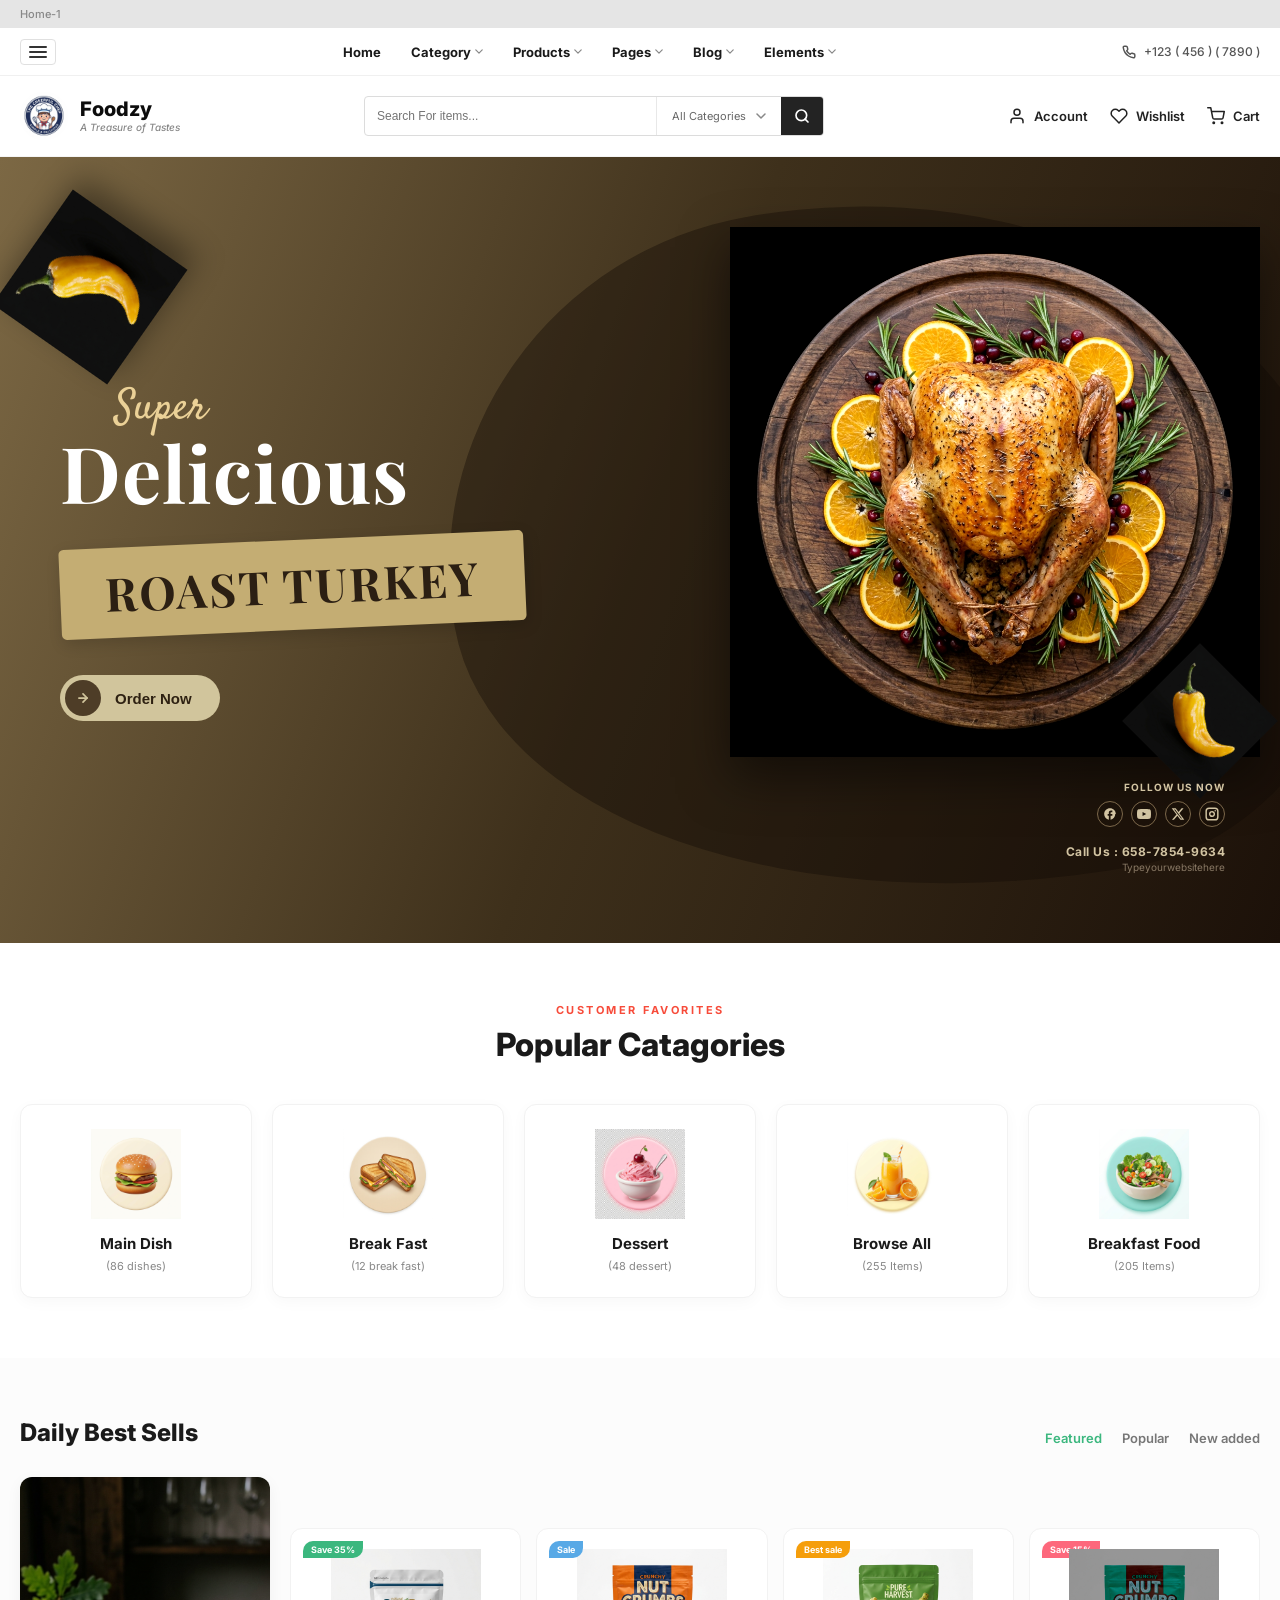
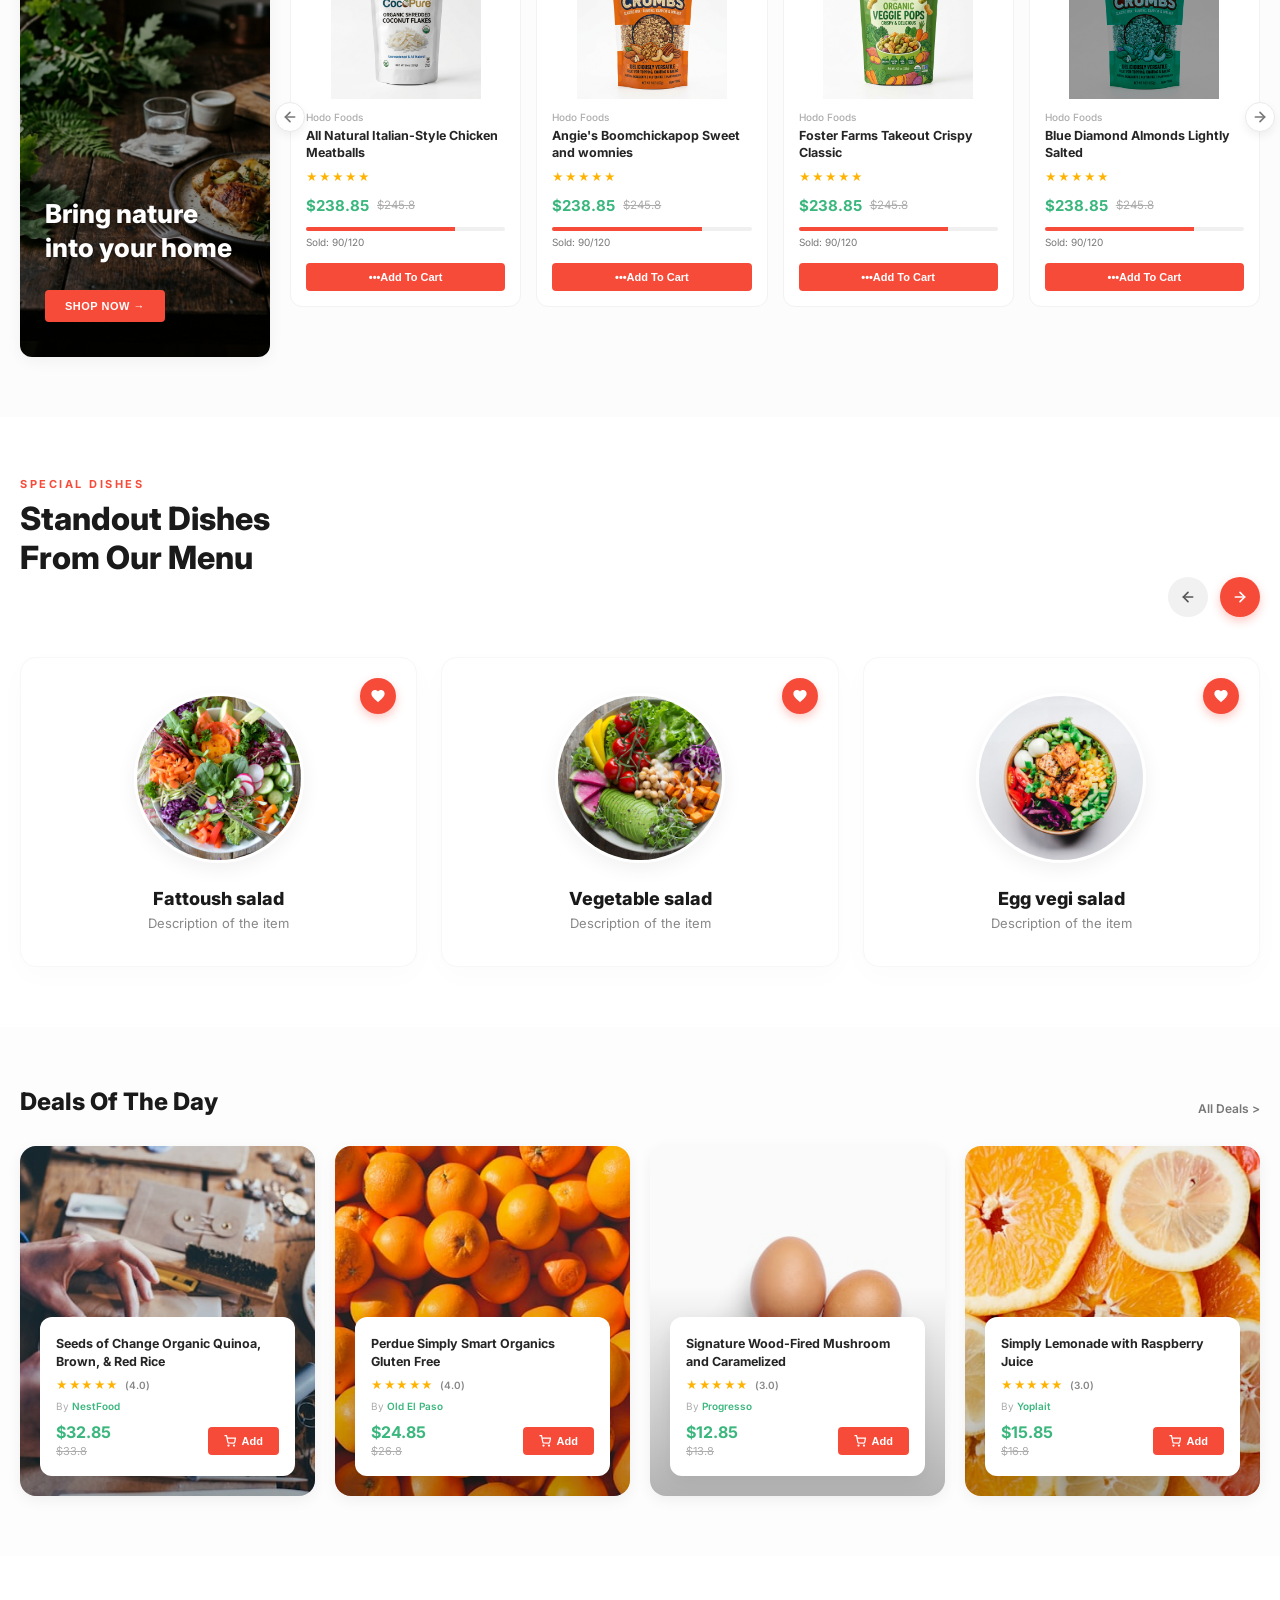
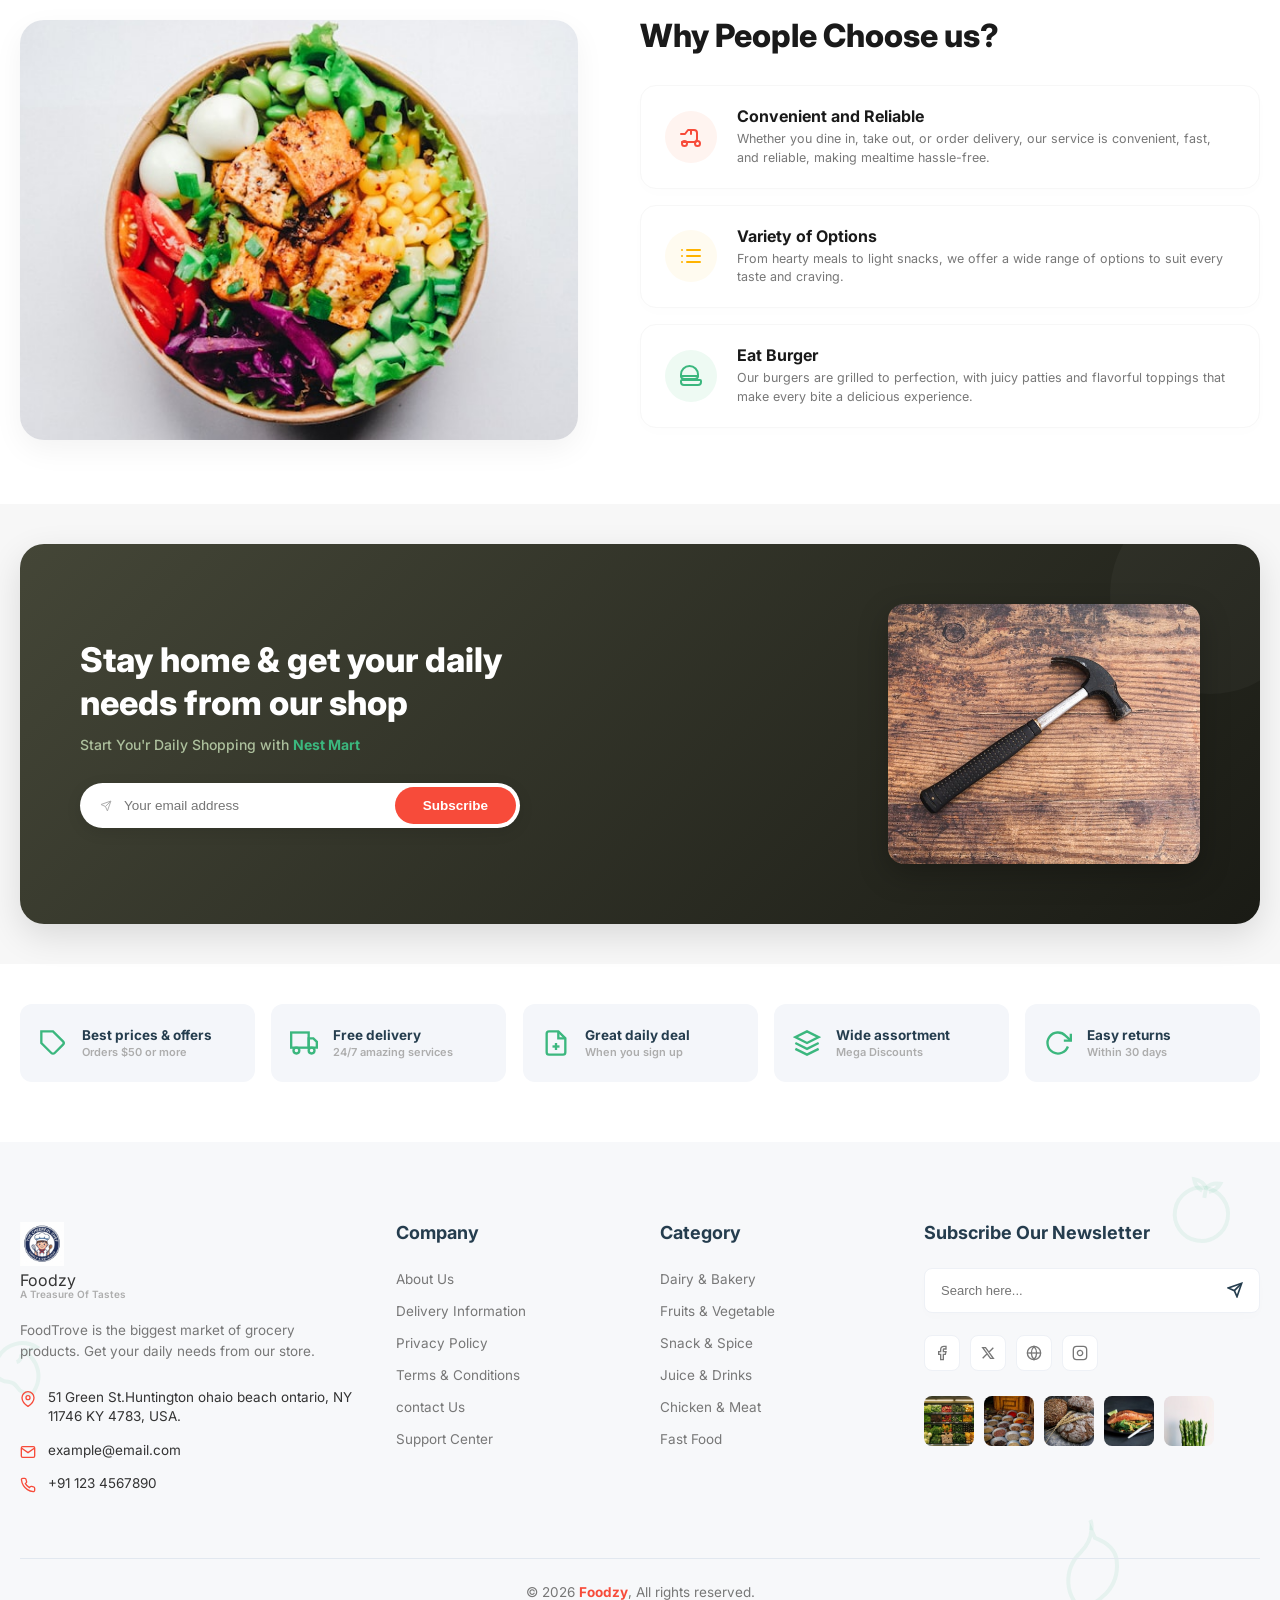
<file: vazifa-ozodbek/index.html>
<!DOCTYPE html>
<html lang="en">

<head>
    <meta charset="UTF-8">
    <meta name="viewport" content="width=device-width, initial-scale=1.0">
    <title>Foodzy - A Treasure of Tastes</title>
    <link rel="stylesheet" href="style.css">
</head>

<body>
    <div class="top-tab-bar">
        <span>Home-1</span>
    </div>

    <header class="nav-header">
        <div class="container nav-container">
            <button class="hamburger-btn" aria-label="Menu">
                <svg width="18" height="12" viewBox="0 0 18 12" fill="none" xmlns="http://www.w3.org/2000/svg">
                    <path d="M1 1H17M1 6H17M1 11H17" stroke="currentColor" stroke-width="2" stroke-linecap="round" />
                </svg>
            </button>

            <nav class="main-nav">
                <ul>
                    <li><a href="#" class="active">Home</a></li>
                    <li>
                        <a href="#">Category</a>
                        <svg class="caret-icon" width="8" height="5" viewBox="0 0 10 6" fill="none"
                            xmlns="http://www.w3.org/2000/svg">
                            <path d="M1 1L5 5L9 1" stroke="currentColor" stroke-width="1.5" stroke-linecap="round"
                                stroke-linejoin="round" />
                        </svg>
                    </li>
                    <li>
                        <a href="#">Products</a>
                        <svg class="caret-icon" width="8" height="5" viewBox="0 0 10 6" fill="none"
                            xmlns="http://www.w3.org/2000/svg">
                            <path d="M1 1L5 5L9 1" stroke="currentColor" stroke-width="1.5" stroke-linecap="round"
                                stroke-linejoin="round" />
                        </svg>
                    </li>
                    <li>
                        <a href="#">Pages</a>
                        <svg class="caret-icon" width="8" height="5" viewBox="0 0 10 6" fill="none"
                            xmlns="http://www.w3.org/2000/svg">
                            <path d="M1 1L5 5L9 1" stroke="currentColor" stroke-width="1.5" stroke-linecap="round"
                                stroke-linejoin="round" />
                        </svg>
                    </li>
                    <li>
                        <a href="#">Blog</a>
                        <svg class="caret-icon" width="8" height="5" viewBox="0 0 10 6" fill="none"
                            xmlns="http://www.w3.org/2000/svg">
                            <path d="M1 1L5 5L9 1" stroke="currentColor" stroke-width="1.5" stroke-linecap="round"
                                stroke-linejoin="round" />
                        </svg>
                    </li>
                    <li>
                        <a href="#">Elements</a>
                        <svg class="caret-icon" width="8" height="5" viewBox="0 0 10 6" fill="none"
                            xmlns="http://www.w3.org/2000/svg">
                            <path d="M1 1L5 5L9 1" stroke="currentColor" stroke-width="1.5" stroke-linecap="round"
                                stroke-linejoin="round" />
                        </svg>
                    </li>
                </ul>
            </nav>

            <div class="nav-phone">
                <svg width="14" height="14" viewBox="0 0 24 24" fill="none" stroke="currentColor" stroke-width="2.5"
                    stroke-linecap="round" stroke-linejoin="round">
                    <path
                        d="M22 16.92v3a2 2 0 0 1-2.18 2 19.79 19.79 0 0 1-8.63-3.07 19.5 19.5 0 0 1-6-6 19.79 19.79 0 0 1-3.07-8.67A2 2 0 0 1 4.11 2h3a2 2 0 0 1 2 1.72 12.84 12.84 0 0 0 .7 2.81 2 2 0 0 1-.45 2.11L8.09 9.91a16 16 0 0 0 6 6l1.27-1.27a2 2 0 0 1 2.11-.45 12.84 12.84 0 0 0 2.81.7A2 2 0 0 1 22 16.92z" />
                </svg>
                <span>+123 ( 456 ) ( 7890 )</span>
            </div>
        </div>
    </header>

    <section class="main-header">
        <div class="container header-container">
            <!-- Logo -->
            <div class="logo-area">
                <img src="images/chef_logo.png" alt="Foodzy Logo" class="logo-img">
                <div class="logo-text">
                    <h1>Foodzy</h1>
                    <p>A Treasure of Tastes</p>
                </div>
            </div>

            <div class="search-bar">
                <input type="text" placeholder="Search For items...">
                <div class="category-select">
                    <span>All Categories</span>
                    <svg class="caret-icon" width="10" height="6" viewBox="0 0 10 6" fill="none"
                        xmlns="http://www.w3.org/2000/svg">
                        <path d="M1 1L5 5L9 1" stroke="currentColor" stroke-width="1.5" stroke-linecap="round"
                            stroke-linejoin="round" />
                    </svg>
                </div>
                <button class="search-btn" aria-label="Search">
                    <svg width="16" height="16" viewBox="0 0 24 24" fill="none" stroke="currentColor" stroke-width="2.5"
                        stroke-linecap="round" stroke-linejoin="round">
                        <circle cx="11" cy="11" r="8" />
                        <line x1="21" y1="21" x2="16.65" y2="16.65" />
                    </svg>
                </button>
            </div>

            <!-- User Actions -->
            <div class="user-actions">
                <div class="action-item">
                    <svg width="18" height="18" viewBox="0 0 24 24" fill="none" stroke="currentColor" stroke-width="2"
                        stroke-linecap="round" stroke-linejoin="round">
                        <path d="M20 21v-2a4 4 0 0 0-4-4H8a4 4 0 0 0-4 4v2" />
                        <circle cx="12" cy="7" r="4" />
                    </svg>
                    <span>Account</span>
                </div>
                <div class="action-item">
                    <svg width="18" height="18" viewBox="0 0 24 24" fill="none" stroke="currentColor" stroke-width="2"
                        stroke-linecap="round" stroke-linejoin="round">
                        <path
                            d="M20.84 4.61a5.5 5.5 0 0 0-7.78 0L12 5.67l-1.06-1.06a5.5 5.5 0 0 0-7.78 7.78l1.06 1.06L12 21.23l7.78-7.78 1.06-1.06a5.5 5.5 0 0 0 0-7.78z" />
                    </svg>
                    <span>Wishlist</span>
                </div>
                <div class="action-item">
                    <svg width="18" height="18" viewBox="0 0 24 24" fill="none" stroke="currentColor" stroke-width="2"
                        stroke-linecap="round" stroke-linejoin="round">
                        <circle cx="9" cy="21" r="1" />
                        <circle cx="20" cy="21" r="1" />
                        <path d="M1 1h4l2.68 13.39a2 2 0 0 0 2 1.61h9.72a2 2 0 0 0 2-1.61L23 6H6" />
                    </svg>
                    <span>Cart</span>
                </div>
            </div>
        </div>
    </section>

    <section class="hero-section">
        <div class="container hero-container">
            <img src="images/yellow_chili.png" alt="Yellow Chili" class="floating-chili chili-left">

            <div class="hero-content">
                <span class="super-title">Super</span>
                <h2 class="delicious-title">Delicious</h2>

                <div class="roast-turkey-badge">
                    <span class="badge-text">ROAST TURKEY</span>
                </div>

                <button class="order-btn">
                    <span class="arrow-circle">
                        <svg width="14" height="14" viewBox="0 0 24 24" fill="none" stroke="currentColor"
                            stroke-width="3" stroke-linecap="round" stroke-linejoin="round">
                            <line x1="5" y1="12" x2="19" y2="12" />
                            <polyline points="12 5 19 12 12 19" />
                        </svg>
                    </span>
                    <span class="btn-text">Order Now</span>
                </button>
            </div>

            <div class="hero-image-area">
                <div class="turkey-wrapper">
                    <img src="images/roasted_turkey.png" alt="Roast Turkey" class="turkey-img">
                    <img src="images/yellow_chili.png" alt="Yellow Chili" class="floating-chili chili-right-bottom">
                </div>

                <div class="hero-footer-info">
                    <div class="follow-us">
                        <span class="follow-title">Follow Us Now</span>
                        <div class="social-icons">
                            <a href="#" class="social-icon">
                                <svg width="14" height="14" viewBox="0 0 24 24" fill="currentColor">
                                    <path
                                        d="M22 12c0-5.52-4.48-10-10-10S2 6.48 2 12c0 4.84 3.44 8.87 8 9.8V15H8v-3h2V9.5C10 7.57 11.57 6 13.5 6H16v3h-2c-.55 0-1 .45-1 1v2h3v3h-3v6.95c4.56-.93 8-4.96 8-9.75z" />
                                </svg>
                            </a>
                            <a href="#" class="social-icon">
                                <svg width="14" height="14" viewBox="0 0 24 24" fill="currentColor">
                                    <path
                                        d="M23.498 6.163a3.003 3.003 0 0 0-2.11-2.107C19.505 3.545 12 3.545 12 3.545s-7.505 0-9.388.511a3.002 3.002 0 0 0-2.11 2.107C0 8.021 0 12 0 12s0 3.979.502 5.837a3.001 3.001 0 0 0 2.11 2.107C4.495 20.455 12 20.455 12 20.455s7.505 0 9.388-.511a3.001 3.001 0 0 0 2.11-2.107C24 15.979 24 12 24 12s0-3.979-.502-5.837zM9.545 15.568V8.432L15.818 12l-6.273 3.568z" />
                                </svg>
                            </a>
                            <a href="#" class="social-icon">
                                <svg width="14" height="14" viewBox="0 0 24 24" fill="currentColor">
                                    <path
                                        d="M18.244 2.25h3.308l-7.227 8.26 8.502 11.24H16.17l-5.214-6.817L4.99 21.75H1.68l7.73-8.835L1.254 2.25H8.08l4.713 6.231zm-1.161 17.52h1.833L7.084 4.126H5.117z" />
                                </svg>
                            </a>
                            <a href="#" class="social-icon">
                                <svg width="14" height="14" viewBox="0 0 24 24" fill="none" stroke="currentColor"
                                    stroke-width="2.5" stroke-linecap="round" stroke-linejoin="round">
                                    <rect x="2" y="2" width="20" height="20" rx="5" ry="5" />
                                    <path d="M16 11.37A4 4 0 1 1 12.63 8 4 4 0 0 1 16 11.37z" />
                                    <line x1="17.5" y1="6.5" x2="17.51" y2="6.5" />
                                </svg>
                            </a>
                        </div>
                    </div>

                    <div class="call-us-info">
                        <span class="call-number">Call Us : 658-7854-9634</span>
                        <span class="website-link">Typeyourwebsitehere</span>
                    </div>
                </div>
            </div>
        </div>
    </section>


    <!-- Popular Categories Section -->
    <section class="categories-section">
        <div class="container text-center">
            <span class="section-subtitle">CUSTOMER FAVORITES</span>
            <h2 class="section-title">Popular Catagories</h2>

            <div class="categories-grid">
                <!-- Card 1 -->
                <div class="category-card animate-card">
                    <div class="category-img-wrapper">
                        <img src="images/cat_hamburger.png" alt="Main Dish" class="category-card-img">
                    </div>
                    <h3>Main Dish</h3>
                    <p>(86 dishes)</p>
                </div>
                <!-- Card 2 -->
                <div class="category-card animate-card">
                    <div class="category-img-wrapper">
                        <img src="images/cat_sandwich.png" alt="Break Fast" class="category-card-img">
                    </div>
                    <h3>Break Fast</h3>
                    <p>(12 break fast)</p>
                </div>
                <div class="category-card animate-card">
                    <div class="category-img-wrapper">
                        <img src="images/cat_dessert.png" alt="Dessert" class="category-card-img">
                    </div>
                    <h3>Dessert</h3>
                    <p>(48 dessert)</p>
                </div>
                <div class="category-card animate-card">
                    <div class="category-img-wrapper">
                        <img src="images/cat_juice.png" alt="Browse All" class="category-card-img">
                    </div>
                    <h3>Browse All</h3>
                    <p>(255 Items)</p>
                </div>
                <div class="category-card animate-card">
                    <div class="category-img-wrapper">
                        <img src="images/cat_salad.png" alt="Breakfast Food" class="category-card-img">
                    </div>
                    <h3>Breakfast Food</h3>
                    <p>(205 Items)</p>
                </div>
            </div>
        </div>
    </section>

    <section class="best-sells-section">
        <div class="container">
            <div class="section-header">
                <h2 class="best-sells-title">Daily Best Sells</h2>
                <ul class="best-sells-tabs">
                    <li><a href="#" class="tab-link active">Featured</a></li>
                    <li><a href="#" class="tab-link">Popular</a></li>
                    <li><a href="#" class="tab-link">New added</a></li>
                </ul>
            </div>

            <div class="best-sells-container">
                <!-- Banner Card -->
                <div class="best-sells-banner">
                    <div class="banner-content">
                        <h3>Bring nature into your home</h3>
                        <button class="banner-btn">Shop Now &rarr;</button>
                    </div>
                </div>

                <div class="products-carousel-wrapper">
                    <button class="carousel-nav nav-prev" aria-label="Previous">
                        <svg width="16" height="16" viewBox="0 0 24 24" fill="none" stroke="currentColor"
                            stroke-width="2.5" stroke-linecap="round" stroke-linejoin="round">
                            <line x1="19" y1="12" x2="5" y2="12"></line>
                            <polyline points="12 19 5 12 12 5"></polyline>
                        </svg>
                    </button>

                    <div class="products-grid">
                        <div class="product-card">
                            <span class="product-badge bg-green">Save 35%</span>
                            <div class="product-img-wrapper">
                                <img src="images/coconut_flakes.png" alt="Unsweetened Coconut Flakes"
                                    class="product-img">
                            </div>
                            <span class="product-brand">Hodo Foods</span>
                            <h4 class="product-title">All Natural Italian-Style Chicken Meatballs</h4>
                            <div class="product-rating">
                                <span>&#9733;&#9733;&#9733;&#9733;&#9733;</span>
                            </div>
                            <div class="product-price">
                                <span class="current-price">$238.85</span>
                                <span class="old-price">$245.8</span>
                            </div>
                            <div class="product-stock">
                                <div class="progress-bar">
                                    <div class="progress-fill" style="width: 75%;"></div>
                                </div>
                                <div class="stock-labels">
                                    <span>Sold: 90/120</span>
                                </div>
                            </div>
                            <button class="add-cart-btn">&bull;&bull;&bull;Add To Cart</button>
                        </div>

                        <div class="product-card">
                            <span class="product-badge bg-blue">Sale</span>
                            <div class="product-img-wrapper">
                                <img src="images/orange_snack.png" alt="Nut Crumbs" class="product-img">
                            </div>
                            <span class="product-brand">Hodo Foods</span>
                            <h4 class="product-title">Angie's Boomchickapop Sweet and womnies</h4>
                            <div class="product-rating">
                                <span>&#9733;&#9733;&#9733;&#9733;&#9733;</span>
                            </div>
                            <div class="product-price">
                                <span class="current-price">$238.85</span>
                                <span class="old-price">$245.8</span>
                            </div>
                            <div class="product-stock">
                                <div class="progress-bar">
                                    <div class="progress-fill" style="width: 75%;"></div>
                                </div>
                                <div class="stock-labels">
                                    <span>Sold: 90/120</span>
                                </div>
                            </div>
                            <button class="add-cart-btn">&bull;&bull;&bull;Add To Cart</button>
                        </div>

                        <div class="product-card">
                            <span class="product-badge bg-orange">Best sale</span>
                            <div class="product-img-wrapper">
                                <img src="images/green_veggie.png" alt="Organic Veggie Pops" class="product-img">
                            </div>
                            <span class="product-brand">Hodo Foods</span>
                            <h4 class="product-title">Foster Farms Takeout Crispy Classic</h4>
                            <div class="product-rating">
                                <span>&#9733;&#9733;&#9733;&#9733;&#9733;</span>
                            </div>
                            <div class="product-price">
                                <span class="current-price">$238.85</span>
                                <span class="old-price">$245.8</span>
                            </div>
                            <div class="product-stock">
                                <div class="progress-bar">
                                    <div class="progress-fill" style="width: 75%;"></div>
                                </div>
                                <div class="stock-labels">
                                    <span>Sold: 90/120</span>
                                </div>
                            </div>
                            <button class="add-cart-btn">&bull;&bull;&bull;Add To Cart</button>
                        </div>

                        <div class="product-card">
                            <span class="product-badge bg-pink">Save 15%</span>
                            <div class="product-img-wrapper">
                                <img src="images/orange_snack.png" alt="Nut Snack"
                                    class="product-img dark-pouch-filter">
                            </div>
                            <span class="product-brand">Hodo Foods</span>
                            <h4 class="product-title">Blue Diamond Almonds Lightly Salted</h4>
                            <div class="product-rating">
                                <span>&#9733;&#9733;&#9733;&#9733;&#9733;</span>
                            </div>
                            <div class="product-price">
                                <span class="current-price">$238.85</span>
                                <span class="old-price">$245.8</span>
                            </div>
                            <div class="product-stock">
                                <div class="progress-bar">
                                    <div class="progress-fill" style="width: 75%;"></div>
                                </div>
                                <div class="stock-labels">
                                    <span>Sold: 90/120</span>
                                </div>
                            </div>
                            <button class="add-cart-btn">&bull;&bull;&bull;Add To Cart</button>
                        </div>
                    </div>

                    <!-- Carousel Nav Right -->
                    <button class="carousel-nav nav-next" aria-label="Next">
                        <svg width="16" height="16" viewBox="0 0 24 24" fill="none" stroke="currentColor"
                            stroke-width="2.5" stroke-linecap="round" stroke-linejoin="round">
                            <line x1="5" y1="12" x2="19" y2="12"></line>
                            <polyline points="12 5 19 12 12 19"></polyline>
                        </svg>
                    </button>
                </div>
            </div>
        </div>
    </section>


    <section class="standout-dishes-section">
        <div class="container">
            <div class="standout-header-wrapper">
                <div class="standout-title-area">
                    <span class="section-subtitle">SPECIAL DISHES</span>
                    <h2 class="section-title">Standout Dishes<br>From Our Menu</h2>
                </div>
                <div class="standout-nav-buttons">
                    <button class="standout-nav nav-prev-dishes" aria-label="Previous Standout Dish">
                        <svg width="16" height="16" viewBox="0 0 24 24" fill="none" stroke="currentColor"
                            stroke-width="2.5" stroke-linecap="round" stroke-linejoin="round">
                            <line x1="19" y1="12" x2="5" y2="12"></line>
                            <polyline points="12 19 5 12 12 5"></polyline>
                        </svg>
                    </button>
                    <button class="standout-nav nav-next-dishes active" aria-label="Next Standout Dish">
                        <svg width="16" height="16" viewBox="0 0 24 24" fill="none" stroke="currentColor"
                            stroke-width="2.5" stroke-linecap="round" stroke-linejoin="round">
                            <line x1="5" y1="12" x2="19" y2="12"></line>
                            <polyline points="12 5 19 12 12 19"></polyline>
                        </svg>
                    </button>
                </div>
            </div>

            <div class="standout-grid">
                <div class="standout-card">
                    <button class="heart-badge" aria-label="Add to Wishlist">
                        <svg width="16" height="16" viewBox="0 0 24 24" fill="currentColor">
                            <path
                                d="M12 21.35l-1.45-1.32C5.4 15.36 2 12.28 2 8.5 2 5.42 4.42 3 7.5 3c1.74 0 3.41.81 4.5 2.09C13.09 3.81 14.76 3 16.5 3 19.58 3 22 5.42 22 8.5c0 3.78-3.4 6.86-8.55 11.54L12 21.35z" />
                        </svg>
                    </button>
                    <div class="standout-img-wrapper">
                        <img src="images/salad_fattoush.jpg" alt="Fattoush salad" class="standout-card-img">
                    </div>
                    <h3>Fattoush salad</h3>
                    <p class="standout-desc">Description of the item</p>
                </div>

                <div class="standout-card">
                    <button class="heart-badge" aria-label="Add to Wishlist">
                        <svg width="16" height="16" viewBox="0 0 24 24" fill="currentColor">
                            <path
                                d="M12 21.35l-1.45-1.32C5.4 15.36 2 12.28 2 8.5 2 5.42 4.42 3 7.5 3c1.74 0 3.41.81 4.5 2.09C13.09 3.81 14.76 3 16.5 3 19.58 3 22 5.42 22 8.5c0 3.78-3.4 6.86-8.55 11.54L12 21.35z" />
                        </svg>
                    </button>
                    <div class="standout-img-wrapper">
                        <img src="images/salad_vegetable.jpg" alt="Vegetable salad" class="standout-card-img">
                    </div>
                    <h3>Vegetable salad</h3>
                    <p class="standout-desc">Description of the item</p>
                </div>

                <div class="standout-card">
                    <button class="heart-badge" aria-label="Add to Wishlist">
                        <svg width="16" height="16" viewBox="0 0 24 24" fill="currentColor">
                            <path
                                d="M12 21.35l-1.45-1.32C5.4 15.36 2 12.28 2 8.5 2 5.42 4.42 3 7.5 3c1.74 0 3.41.81 4.5 2.09C13.09 3.81 14.76 3 16.5 3 19.58 3 22 5.42 22 8.5c0 3.78-3.4 6.86-8.55 11.54L12 21.35z" />
                        </svg>
                    </button>
                    <div class="standout-img-wrapper">
                        <img src="images/salad_egg.jpg" alt="Egg vegi salad" class="standout-card-img">
                    </div>
                    <h3>Egg vegi salad</h3>
                    <p class="standout-desc">Description of the item</p>
                </div>
            </div>
        </div>
    </section>

    <section class="deals-day-section">
        <div class="container">
            <div class="deals-header">
                <h2 class="deals-title">Deals Of The Day</h2>
                <a href="#" class="all-deals-link">All Deals &gt;</a>
            </div>

            <div class="deals-grid">
                <div class="deal-card" style="background-image: url('images/deal_quinoa.jpg');">
                    <div class="deal-details-box">
                        <h4 class="deal-product-title">Seeds of Change Organic Quinoa, Brown, & Red Rice</h4>
                        <div class="deal-rating">
                            <span class="stars">&#9733;&#9733;&#9733;&#9733;&#9733;</span>
                            <span class="rating-val">(4.0)</span>
                        </div>
                        <p class="deal-vendor">By <span class="vendor-green">NestFood</span></p>
                        <div class="deal-bottom-row">
                            <div class="deal-price-block">
                                <span class="deal-current-price">$32.85</span>
                                <span class="deal-old-price">$33.8</span>
                            </div>
                            <button class="deal-add-btn">
                                <svg width="12" height="12" viewBox="0 0 24 24" fill="none" stroke="currentColor"
                                    stroke-width="2.5">
                                    <circle cx="9" cy="21" r="1" />
                                    <circle cx="20" cy="21" r="1" />
                                    <path d="M1 1h4l2.68 13.39a2 2 0 0 0 2 1.61h9.72a2 2 0 0 0 2-1.61L23 6H6" />
                                </svg>
                                Add
                            </button>
                        </div>
                    </div>
                </div>

                <div class="deal-card" style="background-image: url('images/deal_citrus.jpg');">
                    <div class="deal-details-box">
                        <h4 class="deal-product-title">Perdue Simply Smart Organics Gluten Free</h4>
                        <div class="deal-rating">
                            <span class="stars">&#9733;&#9733;&#9733;&#9733;&#9733;</span>
                            <span class="rating-val">(4.0)</span>
                        </div>
                        <p class="deal-vendor">By <span class="vendor-green">Old El Paso</span></p>
                        <div class="deal-bottom-row">
                            <div class="deal-price-block">
                                <span class="deal-current-price">$24.85</span>
                                <span class="deal-old-price">$26.8</span>
                            </div>
                            <button class="deal-add-btn">
                                <svg width="12" height="12" viewBox="0 0 24 24" fill="none" stroke="currentColor"
                                    stroke-width="2.5">
                                    <circle cx="9" cy="21" r="1" />
                                    <circle cx="20" cy="21" r="1" />
                                    <path d="M1 1h4l2.68 13.39a2 2 0 0 0 2 1.61h9.72a2 2 0 0 0 2-1.61L23 6H6" />
                                </svg>
                                Add
                            </button>
                        </div>
                    </div>
                </div>

                <div class="deal-card" style="background-image: url('images/deal_peas.jpg');">
                    <div class="deal-details-box">
                        <h4 class="deal-product-title">Signature Wood-Fired Mushroom and Caramelized</h4>
                        <div class="deal-rating">
                            <span class="stars">&#9733;&#9733;&#9733;&#9733;&#9733;</span>
                            <span class="rating-val">(3.0)</span>
                        </div>
                        <p class="deal-vendor">By <span class="vendor-green">Progresso</span></p>
                        <div class="deal-bottom-row">
                            <div class="deal-price-block">
                                <span class="deal-current-price">$12.85</span>
                                <span class="deal-old-price">$13.8</span>
                            </div>
                            <button class="deal-add-btn">
                                <svg width="12" height="12" viewBox="0 0 24 24" fill="none" stroke="currentColor"
                                    stroke-width="2.5">
                                    <circle cx="9" cy="21" r="1" />
                                    <circle cx="20" cy="21" r="1" />
                                    <path d="M1 1h4l2.68 13.39a2 2 0 0 0 2 1.61h9.72a2 2 0 0 0 2-1.61L23 6H6" />
                                </svg>
                                Add
                            </button>
                        </div>
                    </div>
                </div>

                <div class="deal-card" style="background-image: url('images/deal_lemonade.jpg');">
                    <div class="deal-details-box">
                        <h4 class="deal-product-title">Simply Lemonade with Raspberry Juice</h4>
                        <div class="deal-rating">
                            <span class="stars">&#9733;&#9733;&#9733;&#9733;&#9733;</span>
                            <span class="rating-val">(3.0)</span>
                        </div>
                        <p class="deal-vendor">By <span class="vendor-green">Yoplait</span></p>
                        <div class="deal-bottom-row">
                            <div class="deal-price-block">
                                <span class="deal-current-price">$15.85</span>
                                <span class="deal-old-price">$16.8</span>
                            </div>
                            <button class="deal-add-btn">
                                <svg width="12" height="12" viewBox="0 0 24 24" fill="none" stroke="currentColor"
                                    stroke-width="2.5">
                                    <circle cx="9" cy="21" r="1" />
                                    <circle cx="20" cy="21" r="1" />
                                    <path d="M1 1h4l2.68 13.39a2 2 0 0 0 2 1.61h9.72a2 2 0 0 0 2-1.61L23 6H6" />
                                </svg>
                                Add
                            </button>
                        </div>
                    </div>
                </div>
            </div>
        </div>
    </section>

    <section class="choose-us-section">
        <div class="container">
            <div class="choose-us-grid">
                <div class="choose-us-image-wrapper">
                    <img src="images/choose_us_salad.jpg" alt="Healthy salad dish" class="choose-us-img">
                </div>
                <div class="choose-us-content">
                    <h2 class="choose-title">Why People Choose us?</h2>

                    <div class="choose-card">
                        <div class="choose-icon-circle bg-orange-light">
                            <svg width="24" height="24" viewBox="0 0 24 24" fill="none" stroke="currentColor"
                                stroke-width="2" stroke-linecap="round" stroke-linejoin="round">
                                <circle cx="5.5" cy="18.5" r="2.5" />
                                <circle cx="18.5" cy="18.5" r="2.5" />
                                <path d="M3 17h12c1.7 0 3-1.3 3-3V8a3 3 0 0 0-3-3H9L6 9H2" />
                                <line x1="12" y1="5" x2="12" y2="9" />
                            </svg>
                        </div>
                        <div class="choose-info">
                            <h4>Convenient and Reliable</h4>
                            <p>Whether you dine in, take out, or order delivery, our service is convenient, fast, and
                                reliable, making mealtime hassle-free.</p>
                        </div>
                    </div>

                    <div class="choose-card">
                        <div class="choose-icon-circle bg-yellow-light">
                            <svg width="24" height="24" viewBox="0 0 24 24" fill="none" stroke="currentColor"
                                stroke-width="2" stroke-linecap="round" stroke-linejoin="round">
                                <line x1="8" y1="6" x2="21" y2="6"></line>
                                <line x1="8" y1="12" x2="21" y2="12"></line>
                                <line x1="8" y1="18" x2="21" y2="18"></line>
                                <line x1="3" y1="6" x2="3.01" y2="6"></line>
                                <line x1="3" y1="12" x2="3.01" y2="12"></line>
                                <line x1="3" y1="18" x2="3.01" y2="18"></line>
                            </svg>
                        </div>
                        <div class="choose-info">
                            <h4>Variety of Options</h4>
                            <p>From hearty meals to light snacks, we offer a wide range of options to suit every taste
                                and craving.</p>
                        </div>
                    </div>

                    <div class="choose-card">
                        <div class="choose-icon-circle bg-green-light">
                            <svg width="24" height="24" viewBox="0 0 24 24" fill="none" stroke="currentColor"
                                stroke-width="2" stroke-linecap="round" stroke-linejoin="round">
                                <path d="M2 10.5a8.5 8.5 0 0 1 17 0V12H2v-1.5z"></path>
                                <path d="M2 12c0 2 1.5 3 3.5 3h10c2 0 3.5-1 3.5-3"></path>
                                <path d="M21 16H3a1 1 0 0 0-1 1v1a3 3 0 0 0 3 3h14a3 3 0 0 0 3-3v-1a1 1 0 0 0-1-1z">
                                </path>
                            </svg>
                        </div>
                        <div class="choose-info">
                            <h4>Eat Burger</h4>
                            <p>Our burgers are grilled to perfection, with juicy patties and flavorful toppings that
                                make every bite a delicious experience.</p>
                        </div>
                    </div>
                </div>
            </div>
        </div>
    </section>

    <section class="newsletter-section">
        <div class="container">
            <div class="newsletter-banner">
                <div class="newsletter-content">
                    <h2 class="newsletter-title">Stay home & get your daily<br>needs from our shop</h2>
                    <p class="newsletter-subtitle">Start You'r Daily Shopping with <span class="vendor-green">Nest
                            Mart</span></p>

                    <form class="newsletter-input-box"
                        onsubmit="event.preventDefault(); alert('Subscribed successfully!');">
                        <svg width="18" height="18" viewBox="0 0 24 24" fill="none" stroke="#adadad" stroke-width="2">
                            <line x1="22" y1="2" x2="11" y2="13"></line>
                            <polygon points="22 2 15 22 11 13 2 9 22 2"></polygon>
                        </svg>
                        <input type="email" placeholder="Your email address" required>
                        <button type="submit" class="newsletter-btn">Subscribe</button>
                    </form>
                </div>
                <div class="newsletter-image-wrapper">
                    <img src="images/delivery_guy.jpg" alt="Courier delivering fresh vegetables"
                        class="newsletter-courier-img">
                </div>
            </div>
        </div>
    </section>

    <section class="footer-badges-section">
        <div class="container">
            <div class="footer-badges-grid">
                <div class="badge-card">
                    <div class="badge-icon">
                        <svg width="28" height="28" viewBox="0 0 24 24" fill="none" stroke="#3bb77e" stroke-width="2">
                            <path d="M20.59 13.41l-7.17 7.17a2 2 0 0 1-2.83 0L2 12V2h10l8.59 8.59a2 2 0 0 1 0 2.82z">
                            </path>
                            <line x1="7" y1="7" x2="7.01" y2="7"></line>
                        </svg>
                    </div>
                    <div class="badge-info">
                        <h4>Best prices & offers</h4>
                        <p>Orders $50 or more</p>
                    </div>
                </div>

                <div class="badge-card">
                    <div class="badge-icon">
                        <svg width="28" height="28" viewBox="0 0 24 24" fill="none" stroke="#3bb77e" stroke-width="2">
                            <rect x="1" y="3" width="15" height="13"></rect>
                            <polygon points="16 8 20 8 23 11 23 16 16 16 16 8"></polygon>
                            <circle cx="5.5" cy="18.5" r="2.5"></circle>
                            <circle cx="18.5" cy="18.5" r="2.5"></circle>
                        </svg>
                    </div>
                    <div class="badge-info">
                        <h4>Free delivery</h4>
                        <p>24/7 amazing services</p>
                    </div>
                </div>

                <div class="badge-card">
                    <div class="badge-icon">
                        <svg width="28" height="28" viewBox="0 0 24 24" fill="none" stroke="#3bb77e" stroke-width="2">
                            <path d="M14 2H6a2 2 0 0 0-2 2v16a2 2 0 0 0 2 2h12a2 2 0 0 0 2-2V8z"></path>
                            <polyline points="14 2 14 8 20 8"></polyline>
                            <line x1="12" y1="18" x2="12" y2="12"></line>
                            <line x1="9" y1="15" x2="15" y2="15"></line>
                        </svg>
                    </div>
                    <div class="badge-info">
                        <h4>Great daily deal</h4>
                        <p>When you sign up</p>
                    </div>
                </div>

                <div class="badge-card">
                    <div class="badge-icon">
                        <svg width="28" height="28" viewBox="0 0 24 24" fill="none" stroke="#3bb77e" stroke-width="2">
                            <path d="M12 2L2 7l10 5 10-5-10-5z"></path>
                            <path d="M2 17l10 5 10-5"></path>
                            <path d="M2 12l10 5 10-5"></path>
                        </svg>
                    </div>
                    <div class="badge-info">
                        <h4>Wide assortment</h4>
                        <p>Mega Discounts</p>
                    </div>
                </div>

                <div class="badge-card">
                    <div class="badge-icon">
                        <svg width="28" height="28" viewBox="0 0 24 24" fill="none" stroke="#3bb77e" stroke-width="2">
                            <polyline points="23 4 23 10 17 10"></polyline>
                            <path d="M20.49 15a9 9 0 1 1-2.12-9.36L23 10"></path>
                        </svg>
                    </div>
                    <div class="badge-info">
                        <h4>Easy returns</h4>
                        <p>Within 30 days</p>
                    </div>
                </div>
            </div>
        </div>
    </section>

    <footer class="footer">
        <svg class="decor-lemon" width="80" height="80" viewBox="0 0 24 24" fill="none"
            stroke="rgba(59, 183, 126, 0.15)" stroke-width="1.2">
            <path
                d="M18.88 5.12a8.3 8.3 0 0 0-11.76 0l-.82.82A4.2 4.2 0 0 0 5 9a4.2 4.2 0 0 0 3.06 4.06c1 .4 1.76 1.15 2.16 2.16A4.2 4.2 0 0 0 14.28 18.28l.82-.82a8.3 8.3 0 0 0 0-11.76L18.88 5.12z" />
            <path d="M14 6c0 1-1 2-2 2" />
        </svg>
        <svg class="decor-tomato" width="80" height="80" viewBox="0 0 24 24" fill="none"
            stroke="rgba(59, 183, 126, 0.15)" stroke-width="1.2">
            <circle cx="12" cy="13" r="8"></circle>
            <path d="M12 5c-1-1.5-2.5-2-4-2 .5 1.5 1.5 2.5 3 3"></path>
            <path d="M12 5c1-1.5 2.5-2 4-2-.5 1.5-1.5 2.5-3 3"></path>
            <path d="M12 5v3"></path>
        </svg>
        <svg class="decor-chili" width="80" height="80" viewBox="0 0 24 24" fill="none"
            stroke="rgba(59, 183, 126, 0.15)" stroke-width="1.2">
            <path
                d="M18 3c-1.2 2.1-3 3.5-5.5 4.5C9 8.7 6.3 11.2 5 14.5c-1.5 3.8-.5 7.5.5 8.5 1 .5 4.5.5 8.5-1 3.2-1.3 5.8-4 7-7.5.9-2.5.4-5.5-3-9z">
            </path>
            <path d="M18 3c.5-.8 1-2 1-3"></path>
        </svg>

        <div class="container">
            <div class="footer-grid">
                <!-- Column 1 -->
                <div class="footer-col brand-col">
                    <div class="logo-wrapper">
                        <img src="images/chef_logo.png" alt="Foodzy Logo" class="footer-logo-img">
                        <div>
                            <span class="logo-text">Foodzy</span>
                            <span class="logo-subtext">A Treasure of Tastes</span>
                        </div>
                    </div>
                    <p class="brand-desc">FoodTrove is the biggest market of grocery products. Get your daily needs from
                        our store.</p>

                    <ul class="contact-list">
                        <li>
                            <svg class="contact-icon" width="16" height="16" viewBox="0 0 24 24" fill="none"
                                stroke="#f74b3a" stroke-width="2">
                                <path d="M21 10c0 7-9 13-9 13s-9-6-9-13a9 9 0 0 1 18 0z"></path>
                                <circle cx="12" cy="10" r="3"></circle>
                            </svg>
                            <span>51 Green St.Huntington ohaio beach ontario, NY 11746 KY 4783, USA.</span>
                        </li>
                        <li>
                            <svg class="contact-icon" width="16" height="16" viewBox="0 0 24 24" fill="none"
                                stroke="#f74b3a" stroke-width="2">
                                <path d="M4 4h16c1.1 0 2 .9 2 2v12c0 1.1-.9 2-2 2H4c-1.1 0-2-.9-2-2V6c0-1.1.9-2 2-2z">
                                </path>
                                <polyline points="22,6 12,13 2,6"></polyline>
                            </svg>
                            <a href="mailto:example@email.com">example@email.com</a>
                        </li>
                        <li>
                            <svg class="contact-icon" width="16" height="16" viewBox="0 0 24 24" fill="none"
                                stroke="#f74b3a" stroke-width="2">
                                <path
                                    d="M22 16.92v3a2 2 0 0 1-2.18 2 19.79 19.79 0 0 1-8.63-3.07 19.5 19.5 0 0 1-6-6 19.79 19.79 0 0 1-3.07-8.67A2 2 0 0 1 4.11 2h3a2 2 0 0 1 2 1.72 12.84 12.84 0 0 0 .7 2.81 2 2 0 0 1-.45 2.11L8.09 9.91a16 16 0 0 0 6 6l1.27-1.27a2 2 0 0 1 2.11-.45 12.84 12.84 0 0 0 2.81.7A2 2 0 0 1 22 16.92z">
                                </path>
                            </svg>
                            <a href="tel:+911234567890">+91 123 4567890</a>
                        </li>
                    </ul>
                </div>

                <div class="footer-col links-col">
                    <h3>Company</h3>
                    <ul>
                        <li><a href="#">About Us</a></li>
                        <li><a href="#">Delivery Information</a></li>
                        <li><a href="#">Privacy Policy</a></li>
                        <li><a href="#">Terms & Conditions</a></li>
                        <li><a href="#">contact Us</a></li>
                        <li><a href="#">Support Center</a></li>
                    </ul>
                </div>

                <div class="footer-col links-col">
                    <h3>Category</h3>
                    <ul>
                        <li><a href="#">Dairy & Bakery</a></li>
                        <li><a href="#">Fruits & Vegetable</a></li>
                        <li><a href="#">Snack & Spice</a></li>
                        <li><a href="#">Juice & Drinks</a></li>
                        <li><a href="#">Chicken & Meat</a></li>
                        <li><a href="#">Fast Food</a></li>
                    </ul>
                </div>

                <div class="footer-col subscribe-col">
                    <h3>Subscribe Our Newsletter</h3>

                    <form class="footer-subscribe-box"
                        onsubmit="event.preventDefault(); alert('Subscribed successfully!');">
                        <input type="email" placeholder="Search here..." required>
                        <button type="submit" class="footer-send-btn">
                            <svg width="16" height="16" viewBox="0 0 24 24" fill="none" stroke="currentColor"
                                stroke-width="2.5">
                                <line x1="22" y1="2" x2="11" y2="13"></line>
                                <polygon points="22 2 15 22 11 13 2 9 22 2"></polygon>
                            </svg>
                        </button>
                    </form>

                    <div class="social-links">
                        <a href="#" aria-label="Facebook">
                            <svg width="16" height="16" viewBox="0 0 24 24" fill="none" stroke="currentColor"
                                stroke-width="2">
                                <path d="M18 2h-3a5 5 0 0 0-5 5v3H7v4h3v8h4v-8h3l1-4h-4V7a1 1 0 0 1 1-1h3z"></path>
                            </svg>
                        </a>
                        <a href="#" aria-label="Twitter">
                            <svg width="16" height="16" viewBox="0 0 24 24" fill="none" stroke="currentColor"
                                stroke-width="2">
                                <path d="M4 4l11.733 16h4.267l-11.733 -16z M4 20l6.768 -6.768 M20 4l-6.768 6.768">
                                </path>
                            </svg>
                        </a>
                        <a href="#" aria-label="Website">
                            <svg width="16" height="16" viewBox="0 0 24 24" fill="none" stroke="currentColor"
                                stroke-width="2">
                                <circle cx="12" cy="12" r="10"></circle>
                                <line x1="2" y1="12" x2="22" y2="12"></line>
                                <path
                                    d="M12 2a15.3 15.3 0 0 1 4 10 15.3 15.3 0 0 1-4 10 15.3 15.3 0 0 1-4-10 15.3 15.3 0 0 1 4-10z">
                                </path>
                            </svg>
                        </a>
                        <a href="#" aria-label="Instagram">
                            <svg width="16" height="16" viewBox="0 0 24 24" fill="none" stroke="currentColor"
                                stroke-width="2">
                                <rect x="2" y="2" width="20" height="20" rx="5" ry="5"></rect>
                                <path d="M16 11.37A4 4 0 1 1 12.63 8 4 4 0 0 1 16 11.37z"></path>
                                <line x1="17.5" y1="6.5" x2="17.51" y2="6.5"></line>
                            </svg>
                        </a>
                    </div>

                    <div class="insta-feed">
                        <img src="images/footer_feed1.jpg" alt="Insta food 1" class="insta-img">
                        <img src="images/footer_feed2.jpg" alt="Insta food 2" class="insta-img">
                        <img src="images/footer_feed3.jpg" alt="Insta food 3" class="insta-img">
                        <img src="images/footer_feed4.jpg" alt="Insta food 4" class="insta-img">
                        <img src="images/footer_feed5.jpg" alt="Insta food 5" class="insta-img">
                    </div>
                </div>
            </div>

            <div class="footer-bottom">
                <p>&copy; 2026 <span class="coral-text">Foodzy</span>, All rights reserved.</p>
            </div>
        </div>
    </footer>

    <script src="script.js"></script>
</body>

</html>
</file>
<file: vazifa-ozodbek/style.css>
@import url('https://fonts.googleapis.com/css2?family=Inter:wght@400;500;600;700&family=Playfair+Display:ital,wght@0,600;0,700;1,600;1,700&family=Satisfy&display=swap');

* {
    box-sizing: border-box;
    margin: 0;
    padding: 0;
}

body {
    font-family: 'Inter', sans-serif;
    background-color: #f7f7f7;
    color: #333;
    -webkit-font-smoothing: antialiased;
}

.container {
    width: 100%;
    max-width: 1320px;
    margin: 0 auto;
    padding: 0 20px;
}

.top-tab-bar {
    background-color: #e5e5e5;
    height: 28px;
    display: flex;
    align-items: center;
    padding-left: 20px;
    font-size: 11px;
    color: #888;
    font-weight: 500;
}

.nav-header {
    background-color: #fff;
    border-bottom: 1px solid #f0f0f0;
    padding: 10px 0;
    min-height: 48px;
    display: flex;
    align-items: center;
}

.nav-container {
    display: flex;
    justify-content: space-between;
    align-items: center;
}

.hamburger-btn {
    background: none;
    border: 1px solid #e0e0e0;
    border-radius: 4px;
    padding: 6px 8px;
    cursor: pointer;
    color: #333;
    display: flex;
    align-items: center;
    justify-content: center;
}

.hamburger-btn:hover {
    background-color: #f9f9f9;
}

.main-nav ul {
    list-style: none;
    display: flex;
    gap: 30px;
    align-items: center;
}

.main-nav ul li {
    display: flex;
    align-items: center;
    gap: 4px;
}

.main-nav a {
    text-decoration: none;
    color: #1a1a1a;
    font-size: 13px;
    font-weight: 700;
    display: flex;
    align-items: center;
}

.main-nav a.active {
    color: #1a1a1a;
}

.caret-icon {
    color: #888;
}

.nav-phone {
    display: flex;
    align-items: center;
    gap: 8px;
    font-size: 12px;
    font-weight: 500;
    color: #555;
}

/* Main Header (Logo, Search, Actions) */
.main-header {
    background-color: #fff;
    padding: 16px 0;
    border-bottom: 1px solid #f5f5f5;
}

.header-container {
    display: flex;
    justify-content: space-between;
    align-items: center;
    gap: 20px;
}

/* Logo */
.logo-area {
    display: flex;
    align-items: center;
    gap: 12px;
    text-decoration: none;
}

.logo-img {
    width: 48px;
    height: 48px;
    border-radius: 50%;
    object-fit: cover;
}

.logo-text h1 {
    font-size: 20px;
    font-weight: 800;
    color: #0c0c0c;
    line-height: 1;
    margin-bottom: 2px;
}

.logo-text p {
    font-size: 10px;
    color: #888;
    font-style: italic;
    font-weight: 500;
}

/* Search Bar */
.search-bar {
    display: flex;
    align-items: center;
    border: 1px solid #dcdcdc;
    border-radius: 4px;
    height: 40px;
    width: 100%;
    max-width: 460px;
    background-color: #fff;
}

.search-bar input {
    border: none;
    outline: none;
    padding: 0 12px;
    font-size: 12px;
    flex-grow: 1;
    color: #555;
}

.category-select {
    display: flex;
    align-items: center;
    gap: 10px;
    border-left: 1px solid #e8e8e8;
    padding: 0 15px;
    font-size: 11px;
    color: #666;
    height: 100%;
    cursor: pointer;
    background: #fff;
    user-select: none;
}

.search-btn {
    background-color: #232323;
    border: none;
    width: 42px;
    height: 100%;
    display: flex;
    align-items: center;
    justify-content: center;
    cursor: pointer;
    color: #fff;
    border-top-right-radius: 3px;
    border-bottom-right-radius: 3px;
}

.search-btn:hover {
    background-color: #111;
}

.user-actions {
    display: flex;
    gap: 22px;
}

.action-item {
    display: flex;
    align-items: center;
    gap: 8px;
    cursor: pointer;
    color: #222;
}

.action-item span {
    font-size: 13px;
    font-weight: 600;
}

.hero-section {
    background: linear-gradient(110deg, #7c6844 0%, #3e301b 50%, #1c1109 100%);
    position: relative;
    overflow: hidden;
    padding: 70px 0;
    min-height: 520px;
    display: flex;
    align-items: center;
}

.hero-section::before {
    content: '';
    position: absolute;
    right: -5%;
    top: 5%;
    width: 70%;
    height: 90%;
    background-color: rgba(18, 11, 6, 0.4);
    border-radius: 40% 60% 30% 70% / 50% 60% 40% 50%;
    transform: rotate(-10deg);
    z-index: 1;
    pointer-events: none;
}

.hero-container {
    position: relative;
    display: flex;
    justify-content: space-between;
    align-items: center;
    z-index: 2;
}

/* Floating Chili Peppers */
.floating-chili {
    position: absolute;
    object-fit: contain;
    pointer-events: none;
    mix-blend-mode: screen;
}

.chili-left {
    left: 20px;
    top: -10px;
    width: 140px;
    transform: rotate(35deg) scaleY(-1);
    filter: drop-shadow(0 15px 15px rgba(0,0,0,0.4));
}

.chili-right-bottom {
    right: 5px;
    bottom: -15px;
    width: 110px;
    transform: rotate(45deg);
    z-index: 5;
}

.hero-content {
    flex: 1;
    max-width: 580px;
    padding-left: 40px;
}

.super-title {
    font-family: 'Satisfy', cursive;
    font-size: 42px;
    color: #ebd197;
    display: block;
    margin-bottom: -10px;
    margin-left: 55px;
}

.delicious-title {
    font-family: 'Playfair Display', serif;
    font-size: 78px;
    font-weight: 700;
    color: #fff;
    line-height: 1.1;
    margin: 0 0 25px 0;
    letter-spacing: 1px;
}

.roast-turkey-badge {
    background-color: #c4ad73;
    display: inline-block;
    padding: 14px 45px;
    border-radius: 5px;
    transform: rotate(-2.5deg);
    margin-bottom: 45px;
    box-shadow: 2px 5px 15px rgba(0,0,0,0.15);
}

.badge-text {
    font-family: 'Playfair Display', serif;
    font-size: 46px;
    font-weight: 700;
    color: #2b1f13;
    letter-spacing: 2px;
    display: block;
}

.order-btn {
    background-color: #d1c59c;
    border: none;
    border-radius: 40px;
    display: inline-flex;
    align-items: center;
    padding: 5px 28px 5px 5px;
    cursor: pointer;
    transition: all 0.3s ease;
}

.order-btn:hover {
    background-color: #ebdcb0;
    transform: translateY(-2px);
}

.arrow-circle {
    width: 36px;
    height: 36px;
    background-color: #4e3d27;
    color: #d1c59c;
    border-radius: 50%;
    display: flex;
    align-items: center;
    justify-content: center;
    margin-right: 14px;
}

.btn-text {
    font-size: 15px;
    font-weight: 700;
    color: #2e2112;
}

.hero-image-area {
    flex: 1;
    display: flex;
    flex-direction: column;
    align-items: flex-end;
    position: relative;
}

.turkey-wrapper {
    position: relative;
    margin-bottom: 20px;
}

.turkey-img {
    width: 530px;
    height: auto;
    object-fit: contain;
    mix-blend-mode: screen;
    filter: drop-shadow(0 20px 25px rgba(0,0,0,0.5)) contrast(1.05) brightness(1.05);
}

.hero-footer-info {
    display: flex;
    flex-direction: column;
    align-items: flex-end;
    gap: 12px;
    padding-right: 35px;
}

.follow-us {
    display: flex;
    flex-direction: column;
    align-items: flex-end;
    gap: 8px;
}

.follow-title {
    font-size: 10px;
    font-weight: 700;
    color: #d2c4a2;
    text-transform: uppercase;
    letter-spacing: 1px;
}

.social-icons {
    display: flex;
    gap: 8px;
}

.social-icon {
    width: 26px;
    height: 26px;
    border: 1px solid #7c684b;
    border-radius: 50%;
    display: flex;
    align-items: center;
    justify-content: center;
    color: #d2c4a2;
    text-decoration: none;
    transition: all 0.2s;
}

.social-icon:hover {
    border-color: #fff;
    color: #fff;
    background-color: rgba(255,255,255,0.05);
}

.call-us-info {
    display: flex;
    flex-direction: column;
    align-items: flex-end;
    margin-top: 5px;
}

.call-number {
    font-size: 12px;
    font-weight: 700;
    color: #d2c4a2;
    letter-spacing: 0.5px;
}

.website-link {
    font-size: 10px;
    color: #887864;
    margin-top: 2px;
}

/* Responsive adjustments */
@media (max-width: 992px) {
    .hero-container {
        flex-direction: column;
        text-align: center;
        padding-top: 20px;
        padding-bottom: 20px;
    }
    
    .hero-content {
        padding-left: 0;
        margin-bottom: 40px;
    }
    
    .super-title {
        margin-left: 0;
    }
    
    .hero-image-area {
        align-items: center;
    }
    
    .hero-footer-info {
        align-items: center;
        padding-right: 0;
    }
    
    .follow-us {
        align-items: center;
    }
    
    .call-us-info {
        align-items: center;
    }
    
    .chili-left {
        display: none;
    }
    
    .search-bar {
        max-width: 100%;
    }
    
    .main-nav {
        display: none;
    }
}

.categories-section {
    padding: 60px 0;
    background-color: #fff;
}

.text-center {
    text-align: center;
}

.section-subtitle {
    font-size: 11px;
    font-weight: 700;
    color: #f74b3a;
    letter-spacing: 2.5px;
    display: block;
    margin-bottom: 8px;
    text-transform: uppercase;
}

.section-title {
    font-size: 32px;
    font-weight: 800;
    color: #1a1a1a;
    margin-bottom: 40px;
}

.categories-grid {
    display: flex;
    justify-content: center;
    gap: 20px;
    flex-wrap: wrap;
}

.category-card {
    background-color: #fff;
    border-radius: 12px;
    padding: 24px 15px;
    width: calc(20% - 16px);
    min-width: 170px;
    text-align: center;
    box-shadow: 0 4px 15px rgba(0,0,0,0.03);
    border: 1px solid #f2f2f2;
    transition: all 0.3s ease;
    cursor: pointer;
}

.category-card:hover {
    transform: translateY(-5px);
    box-shadow: 0 10px 25px rgba(0,0,0,0.08);
    border-color: #e5e5e5;
}

.category-img-wrapper {
    width: 90px;
    height: 90px;
    margin: 0 auto 15px auto;
    display: flex;
    align-items: center;
    justify-content: center;
}

.category-card-img {
    width: 100%;
    height: 100%;
    object-fit: contain;
}

.category-card h3 {
    font-size: 15px;
    font-weight: 700;
    color: #1a1a1a;
    margin-bottom: 6px;
}

.category-card p {
    font-size: 11px;
    color: #888;
}

/* Daily Best Sells Section */
.best-sells-section {
    padding: 60px 0;
    background-color: #fcfcfc;
}

.section-header {
    display: flex;
    justify-content: space-between;
    align-items: flex-end;
    margin-bottom: 30px;
}

.best-sells-title {
    font-size: 24px;
    font-weight: 800;
    color: #1a1a1a;
}

.best-sells-tabs {
    list-style: none;
    display: flex;
    gap: 20px;
}

.best-sells-tabs a {
    text-decoration: none;
    font-size: 13px;
    font-weight: 600;
    color: #777;
    transition: color 0.2s;
}

.best-sells-tabs a.active,
.best-sells-tabs a:hover {
    color: #3bb77e;
}

.best-sells-container {
    display: flex;
    gap: 20px;
}

.best-sells-banner {
    width: 250px;
    flex-shrink: 0;
    border-radius: 12px;
    background: linear-gradient(rgba(0, 0, 0, 0.15), rgba(0, 0, 0, 0.45)), url('images/sells_banner.png');
    background-size: cover;
    background-position: center;
    padding: 35px 25px;
    display: flex;
    flex-direction: column;
    justify-content: flex-end;
    min-height: 480px;
    box-shadow: 0 4px 15px rgba(0,0,0,0.05);
}

.banner-content h3 {
    font-size: 26px;
    font-weight: 800;
    color: #fff;
    line-height: 1.3;
    margin-bottom: 25px;
    text-shadow: 1px 1px 3px rgba(0,0,0,0.3);
}

.banner-btn {
    background-color: #f74b3a;
    color: #fff;
    border: none;
    border-radius: 4px;
    padding: 10px 20px;
    font-size: 11px;
    font-weight: 700;
    text-transform: uppercase;
    cursor: pointer;
    transition: background 0.2s;
    letter-spacing: 0.5px;
}

.banner-btn:hover {
    background-color: #e03b2c;
}

.products-carousel-wrapper {
    flex-grow: 1;
    position: relative;
    display: flex;
    align-items: center;
}

.products-grid {
    display: flex;
    gap: 15px;
    width: 100%;
}

.product-card {
    background-color: #fff;
    border: 1px solid #f2f2f2;
    border-radius: 12px;
    padding: 20px 15px 15px 15px;
    width: calc(25% - 11px);
    display: flex;
    flex-direction: column;
    position: relative;
    transition: all 0.3s ease;
}

.product-card:hover {
    border-color: #e0e0e0;
    box-shadow: 0 6px 20px rgba(0,0,0,0.06);
}

.product-badge {
    position: absolute;
    top: 12px;
    left: 12px;
    font-size: 9px;
    font-weight: 700;
    color: #fff;
    padding: 3px 8px;
    border-radius: 10px 0 10px 0;
}

.bg-green { background-color: #3bb77e; }
.bg-blue { background-color: #58a9e6; }
.bg-orange { background-color: #f59e0b; }
.bg-pink { background-color: #fd687c; }

.product-img-wrapper {
    height: 150px;
    width: 100%;
    display: flex;
    align-items: center;
    justify-content: center;
    margin-bottom: 12px;
}

.product-img {
    max-height: 100%;
    max-width: 100%;
    object-fit: contain;
}

.dark-pouch-filter {
    filter: hue-rotate(140deg) brightness(0.6) contrast(1.1) saturate(1.2);
}

.product-brand {
    font-size: 10px;
    color: #adadad;
    font-weight: 500;
    margin-bottom: 4px;
}

.product-title {
    font-size: 12.5px;
    font-weight: 700;
    color: #252525;
    line-height: 1.4;
    height: 35px;
    overflow: hidden;
    margin-bottom: 8px;
    display: -webkit-box;
    -webkit-line-clamp: 2;
    line-clamp: 2;
    -webkit-box-orient: vertical;
}

.product-rating {
    color: #ffb300;
    font-size: 11px;
    margin-bottom: 12px;
    letter-spacing: 1px;
}

.product-price {
    display: flex;
    align-items: center;
    gap: 8px;
    margin-bottom: 12px;
}

.current-price {
    font-size: 15px;
    font-weight: 700;
    color: #3bb77e;
}

.old-price {
    font-size: 11.5px;
    color: #adadad;
    text-decoration: line-through;
}

.product-stock {
    margin-bottom: 15px;
}

.progress-bar {
    height: 4px;
    background-color: #f0f0f0;
    border-radius: 2px;
    width: 100%;
    overflow: hidden;
    margin-bottom: 5px;
}

.progress-fill {
    height: 100%;
    background-color: #f74b3a;
}

.stock-labels {
    font-size: 10px;
    color: #777;
}

.add-cart-btn {
    background-color: #f74b3a;
    color: #fff;
    border: none;
    border-radius: 4px;
    width: 100%;
    padding: 8px 0;
    font-size: 11px;
    font-weight: 700;
    cursor: pointer;
    transition: background 0.2s;
    margin-top: auto;
}

.add-cart-btn:hover {
    background-color: #e03b2c;
}

/* Carousel Arrow Navigation Buttons */
.carousel-nav {
    width: 30px;
    height: 30px;
    background-color: #fff;
    border: 1px solid #eaeaea;
    border-radius: 50%;
    display: flex;
    align-items: center;
    justify-content: center;
    position: absolute;
    z-index: 10;
    cursor: pointer;
    color: #777;
    box-shadow: 0 4px 10px rgba(0,0,0,0.06);
    top: 50%;
    transform: translateY(-50%);
    transition: all 0.2s;
}

.carousel-nav:hover {
    background-color: #f74b3a;
    color: #fff;
    border-color: #f74b3a;
}

.nav-prev {
    left: -15px;
}

.nav-next {
    right: -15px;
}

@media (max-width: 1200px) {
    .product-card {
        width: calc(33.33% - 10px);
    }
    .product-card:nth-child(4) {
        display: none;
    }
}

@media (max-width: 992px) {
    .best-sells-container {
        flex-direction: column;
    }
    .best-sells-banner {
        width: 100%;
        min-height: 250px;
        justify-content: center;
    }
    .category-card {
        width: calc(33.33% - 14px);
    }
}

@media (max-width: 768px) {
    .category-card {
        width: calc(50% - 10px);
    }
    .product-card {
        width: calc(50% - 8px);
    }
    .product-card:nth-child(3) {
        display: none;
    }
}

@media (max-width: 480px) {
    .category-card {
        width: 100%;
    }
    .product-card {
        width: 100%;
    }
    .product-card:nth-child(2) {
        display: none;
    }
    .section-header {
        flex-direction: column;
        align-items: flex-start;
        gap: 15px;
    }
}

/* Toast Notification styles */
.toast-container {
    position: fixed;
    bottom: 20px;
    right: 20px;
    z-index: 10000;
    display: flex;
    flex-direction: column;
    gap: 10px;
}

.toast-message {
    background-color: #333;
    color: #fff;
    padding: 12px 24px;
    border-radius: 8px;
    font-size: 13px;
    font-weight: 500;
    box-shadow: 0 4px 15px rgba(0,0,0,0.2);
    transform: translateY(20px);
    opacity: 0;
    transition: all 0.3s cubic-bezier(0.175, 0.885, 0.32, 1.275);
}

.toast-message.show {
    transform: translateY(0);
    opacity: 1;
}

/* Standout Dishes Section */
.standout-dishes-section {
    padding: 60px 0;
    background-color: #fff;
}

.standout-header-wrapper {
    display: flex;
    justify-content: space-between;
    align-items: flex-end;
    margin-bottom: 40px;
}

.standout-nav-buttons {
    display: flex;
    gap: 12px;
}

.standout-nav {
    width: 40px;
    height: 40px;
    border-radius: 50%;
    border: none;
    background-color: #f1f1f1;
    color: #555;
    display: flex;
    align-items: center;
    justify-content: center;
    cursor: pointer;
    transition: all 0.3s ease;
}

.standout-nav.active {
    background-color: #f74b3a;
    color: #fff;
    box-shadow: 0 4px 10px rgba(247, 75, 58, 0.3);
}

.standout-nav:hover {
    transform: scale(1.05);
}

.standout-grid {
    display: flex;
    gap: 24px;
    justify-content: space-between;
}

.standout-card {
    background: #ffffff;
    border-radius: 16px;
    padding: 35px 25px;
    width: calc(33.33% - 16px);
    text-align: center;
    position: relative;
    border: 1px solid #f7f7f7;
    box-shadow: 0 8px 30px rgba(0,0,0,0.02);
    display: flex;
    flex-direction: column;
    align-items: center;
    transition: all 0.3s cubic-bezier(0.25, 0.46, 0.45, 0.94);
}

.standout-card:hover {
    transform: translateY(-8px);
    box-shadow: 0 15px 35px rgba(0,0,0,0.07);
    border-color: #eee;
}

.heart-badge {
    position: absolute;
    top: 20px;
    right: 20px;
    width: 36px;
    height: 36px;
    border-radius: 50%;
    background-color: #f74b3a;
    color: #fff;
    border: none;
    display: flex;
    align-items: center;
    justify-content: center;
    cursor: pointer;
    box-shadow: 0 4px 10px rgba(247, 75, 58, 0.3);
    transition: all 0.2s;
    z-index: 5;
}

.heart-badge:hover {
    background-color: #e03b2c;
    transform: scale(1.1);
}

.heart-badge.liked {
    background-color: #3bb77e;
    box-shadow: 0 4px 10px rgba(59, 183, 126, 0.3);
}

.standout-img-wrapper {
    width: 170px;
    height: 170px;
    border-radius: 50%;
    overflow: hidden;
    margin-bottom: 25px;
    box-shadow: 0 6px 20px rgba(0,0,0,0.06);
    border: 3px solid #fff;
}

.standout-card-img {
    width: 100%;
    height: 100%;
    object-fit: cover;
    transition: transform 0.5s ease;
}

.standout-card:hover .standout-card-img {
    transform: scale(1.08);
}

.standout-card h3 {
    font-size: 18px;
    font-weight: 800;
    color: #1a1a1a;
    margin-bottom: 6px;
}

.standout-desc {
    font-size: 13px;
    color: #888;
}

/* Deals Of The Day Section */
.deals-day-section {
    padding: 60px 0;
    background-color: #fdfdfd;
}

.deals-header {
    display: flex;
    justify-content: space-between;
    align-items: flex-end;
    margin-bottom: 30px;
}

.deals-title {
    font-size: 24px;
    font-weight: 800;
    color: #1a1a1a;
}

.all-deals-link {
    text-decoration: none;
    font-size: 12px;
    font-weight: 600;
    color: #777;
    transition: color 0.2s;
}

.all-deals-link:hover {
    color: #f74b3a;
}

.deals-grid {
    display: flex;
    gap: 20px;
}

.deal-card {
    width: calc(25% - 15px);
    height: 350px;
    border-radius: 16px;
    background-size: cover;
    background-position: center;
    background-repeat: no-repeat;
    position: relative;
    padding: 20px;
    display: flex;
    flex-direction: column;
    justify-content: flex-end;
    box-shadow: 0 4px 15px rgba(0,0,0,0.06);
    transition: all 0.3s ease;
}

.deal-card::before {
    content: '';
    position: absolute;
    top: 0; left: 0; right: 0; bottom: 0;
    background: linear-gradient(rgba(0,0,0,0.02) 40%, rgba(0,0,0,0.3) 100%);
    border-radius: 16px;
    z-index: 1;
}

.deal-card:hover {
    transform: translateY(-6px);
    box-shadow: 0 12px 30px rgba(0,0,0,0.12);
}

.deal-details-box {
    background: #ffffff;
    border-radius: 12px;
    padding: 18px 16px;
    box-shadow: 0 6px 20px rgba(0,0,0,0.08);
    position: relative;
    z-index: 2;
    width: 100%;
}

.deal-product-title {
    font-size: 12.5px;
    font-weight: 700;
    color: #252525;
    line-height: 1.4;
    height: 35px;
    overflow: hidden;
    display: -webkit-box;
    -webkit-line-clamp: 2;
    line-clamp: 2;
    -webkit-box-orient: vertical;
    margin-bottom: 8px;
}

.deal-rating {
    display: flex;
    align-items: center;
    gap: 6px;
    margin-bottom: 8px;
}

.deal-rating .stars {
    color: #ffb300;
    font-size: 11px;
    letter-spacing: 0.5px;
}

.deal-rating .rating-val {
    font-size: 10px;
    color: #888;
    font-weight: 600;
}

.deal-vendor {
    font-size: 10px;
    color: #adadad;
    margin-bottom: 12px;
}

.deal-vendor .vendor-green {
    color: #3bb77e;
    font-weight: 600;
}

.deal-bottom-row {
    display: flex;
    justify-content: space-between;
    align-items: center;
}

.deal-price-block {
    display: flex;
    flex-direction: column;
}

.deal-current-price {
    font-size: 16px;
    font-weight: 700;
    color: #3bb77e;
    line-height: 1.1;
}

.deal-old-price {
    font-size: 11px;
    color: #adadad;
    text-decoration: line-through;
    margin-top: 2px;
}

.deal-add-btn {
    background-color: #f74b3a;
    color: #fff;
    border: none;
    border-radius: 4px;
    padding: 8px 16px;
    font-size: 11px;
    font-weight: 700;
    cursor: pointer;
    display: flex;
    align-items: center;
    gap: 6px;
    transition: background-color 0.2s;
}

.deal-add-btn:hover {
    background-color: #e03b2c;
}

/* Media Queries for New Sections */
@media (max-width: 992px) {
    .standout-grid {
        flex-direction: column;
        gap: 20px;
    }
    .standout-card {
        width: 100%;
        padding: 25px;
    }
    .deals-grid {
        flex-wrap: wrap;
        gap: 20px;
    }
    .deal-card {
        width: calc(50% - 10px);
    }
}

@media (max-width: 576px) {
    .deal-card {
        width: 100%;
    }
}

@keyframes fadeInUp {
    from {
        opacity: 0;
        transform: translateY(15px);
    }
    to {
        opacity: 1;
        transform: translateY(0);
    }
}

/* Why Choose Us Section */
.choose-us-section {
    padding: 60px 0;
    background-color: #fff;
}

.choose-us-grid {
    display: flex;
    justify-content: space-between;
    align-items: center;
    gap: 50px;
}

.choose-us-image-wrapper {
    width: 45%;
    height: 420px;
    border-radius: 24px;
    overflow: hidden;
    box-shadow: 0 10px 30px rgba(0,0,0,0.05);
}

.choose-us-img {
    width: 100%;
    height: 100%;
    object-fit: cover;
}

.choose-us-content {
    width: 50%;
}

.choose-title {
    font-size: 32px;
    font-weight: 800;
    color: #1a1a1a;
    margin-bottom: 30px;
}

.choose-card {
    display: flex;
    align-items: center;
    gap: 20px;
    background: #ffffff;
    border-radius: 16px;
    padding: 20px 24px;
    margin-bottom: 16px;
    border: 1px solid #f7f7f7;
    box-shadow: 0 4px 15px rgba(0,0,0,0.01);
    transition: all 0.3s ease;
}

.choose-card:hover {
    transform: translateY(-4px);
    box-shadow: 0 10px 25px rgba(0,0,0,0.04);
    border-color: #eee;
}

.choose-icon-circle {
    width: 52px;
    height: 52px;
    border-radius: 50%;
    display: flex;
    align-items: center;
    justify-content: center;
    flex-shrink: 0;
}

.bg-orange-light {
    background-color: #fff4f0;
    color: #f74b3a;
}

.bg-yellow-light {
    background-color: #fffbf0;
    color: #ffb300;
}

.bg-green-light {
    background-color: #eefaf3;
    color: #3bb77e;
}

.choose-info h4 {
    font-size: 16px;
    font-weight: 700;
    color: #1a1a1a;
    margin-bottom: 4px;
}

.choose-info p {
    font-size: 12.5px;
    color: #777;
    line-height: 1.5;
}

/* Newsletter Section */
.newsletter-section {
    padding: 40px 0;
}

.newsletter-banner {
    display: flex;
    align-items: center;
    justify-content: space-between;
    background: linear-gradient(135deg, #444637 0%, #1a1b15 100%);
    border-radius: 24px;
    padding: 60px;
    position: relative;
    overflow: hidden;
    color: #ffffff;
    box-shadow: 0 12px 35px rgba(0,0,0,0.12);
}

.newsletter-banner::before {
    content: '';
    position: absolute;
    top: -50px; right: -50px;
    width: 200px; height: 200px;
    border-radius: 50%;
    background: rgba(255, 255, 255, 0.03);
    z-index: 1;
}

.newsletter-content {
    width: 60%;
    position: relative;
    z-index: 2;
}

.newsletter-title {
    font-size: 34px;
    font-weight: 800;
    line-height: 1.25;
    margin-bottom: 12px;
    color: #fff;
}

.newsletter-subtitle {
    font-size: 14px;
    color: #adc09d;
    margin-bottom: 30px;
    font-weight: 500;
}

.newsletter-subtitle .vendor-green {
    color: #3bb77e;
    font-weight: 700;
}

.newsletter-input-box {
    display: flex;
    align-items: center;
    background: #ffffff;
    border-radius: 30px;
    padding: 4px 4px 4px 20px;
    max-width: 440px;
    box-shadow: 0 4px 15px rgba(0,0,0,0.1);
}

.newsletter-input-box input {
    border: none;
    outline: none;
    font-size: 13.5px;
    color: #333;
    width: 100%;
    padding: 10px 12px;
}

.newsletter-btn {
    background-color: #f74b3a;
    color: #ffffff;
    border: none;
    border-radius: 25px;
    padding: 11px 28px;
    font-size: 13.5px;
    font-weight: 700;
    cursor: pointer;
    transition: background-color 0.2s;
    flex-shrink: 0;
}

.newsletter-btn:hover {
    background-color: #e03b2c;
}

.newsletter-image-wrapper {
    width: 35%;
    display: flex;
    justify-content: flex-end;
    position: relative;
    z-index: 2;
}

.newsletter-courier-img {
    max-height: 260px;
    border-radius: 16px;
    box-shadow: 0 10px 30px rgba(0,0,0,0.25);
    object-fit: cover;
}

.footer-badges-section {
    padding: 40px 0 60px 0;
    background-color: #fff;
}

.footer-badges-grid {
    display: flex;
    justify-content: space-between;
    gap: 16px;
}

.badge-card {
    display: flex;
    align-items: center;
    gap: 15px;
    background-color: #f4f6fa;
    border-radius: 12px;
    padding: 22px 18px;
    width: calc(20% - 13px);
    transition: all 0.3s ease;
    border: 1px solid transparent;
}

.badge-card:hover {
    transform: translateY(-5px);
    background-color: #fff;
    border-color: #eef1f5;
    box-shadow: 0 10px 25px rgba(0,0,0,0.04);
}

.badge-icon {
    display: flex;
    align-items: center;
    justify-content: center;
    flex-shrink: 0;
}

.badge-info h4 {
    font-size: 13.5px;
    font-weight: 700;
    color: #253d4e;
    margin-bottom: 2px;
}

.badge-info p {
    font-size: 11px;
    color: #adadad;
    font-weight: 600;
}

@media (max-width: 992px) {
    .choose-us-grid {
        flex-direction: column;
        gap: 35px;
    }
    .choose-us-image-wrapper {
        width: 100%;
        height: 320px;
    }
    .choose-us-content {
        width: 100%;
    }
    .newsletter-banner {
        flex-direction: column;
        align-items: flex-start;
        padding: 40px;
        gap: 30px;
    }
    .newsletter-content {
        width: 100%;
    }
    .newsletter-image-wrapper {
        width: 100%;
        justify-content: center;
    }
    .newsletter-courier-img {
        max-height: 220px;
        width: 100%;
    }
    .footer-badges-grid {
        flex-wrap: wrap;
        gap: 15px;
    }
    .badge-card {
        width: calc(50% - 8px);
    }
}

@media (max-width: 576px) {
    .badge-card {
        width: 100%;
    }
    .newsletter-title {
        font-size: 26px;
    }
}

/* Footer Section */
.footer {
    background-color: #f7f8fa;
    padding: 80px 0 25px 0;
    position: relative;
    overflow: hidden;
}

/* Floating decorative line arts */
.decor-lemon {
    position: absolute;
    left: -20px;
    top: 40%;
    transform: rotate(-15deg);
    opacity: 0.6;
    pointer-events: none;
    z-index: 1;
}

.decor-tomato {
    position: absolute;
    right: 3%;
    top: 6%;
    transform: rotate(10deg);
    opacity: 0.6;
    pointer-events: none;
    z-index: 1;
}

.decor-chili {
    position: absolute;
    right: 12%;
    bottom: 4%;
    transform: rotate(-25deg);
    opacity: 0.6;
    pointer-events: none;
    z-index: 1;
}

.footer .container {
    position: relative;
    z-index: 2;
}

.footer-grid {
    display: flex;
    justify-content: space-between;
    gap: 40px;
    margin-bottom: 50px;
}

.footer-col {
    flex: 1;
}

.footer-col.brand-col {
    flex: 1.5;
}

.footer-col.subscribe-col {
    flex: 1.5;
}

.footer-logo-img {
    width: 44px;
    height: 44px;
    object-fit: contain;
}

.logo-subtext {
    font-size: 10px;
    color: #adadad;
    display: block;
    font-weight: 600;
    margin-top: -2px;
    text-transform: capitalize;
}

.brand-desc {
    font-size: 13.5px;
    color: #777;
    line-height: 1.6;
    margin-top: 20px;
    margin-bottom: 25px;
}

.contact-list {
    list-style: none;
    padding: 0;
    margin: 0;
}

.contact-list li {
    display: flex;
    align-items: flex-start;
    gap: 12px;
    margin-bottom: 14px;
    font-size: 13.5px;
    color: #333;
    line-height: 1.45;
}

.contact-icon {
    flex-shrink: 0;
    margin-top: 3px;
}

.contact-list a {
    color: #333;
    text-decoration: none;
    transition: color 0.2s ease;
}

.contact-list a:hover {
    color: #3bb77e;
}

.footer-col h3 {
    font-size: 18px;
    font-weight: 700;
    color: #253d4e;
    margin-bottom: 25px;
    position: relative;
}

.footer-col.links-col ul {
    list-style: none;
    padding: 0;
    margin: 0;
}

.footer-col.links-col li {
    margin-bottom: 12px;
}

.footer-col.links-col a {
    font-size: 13.5px;
    color: #777;
    text-decoration: none;
    transition: all 0.2s ease;
    display: inline-block;
}

.footer-col.links-col a:hover {
    color: #3bb77e;
    transform: translateX(4px);
}

.footer-subscribe-box {
    display: flex;
    align-items: center;
    background-color: #ffffff;
    border-radius: 8px;
    border: 1px solid #eef1f6;
    padding: 4px 4px 4px 16px;
    margin-bottom: 22px;
    box-shadow: 0 4px 12px rgba(0,0,0,0.01);
}

.footer-subscribe-box input {
    border: none;
    outline: none;
    font-size: 13px;
    color: #333;
    width: 100%;
    padding: 10px 0;
}

.footer-send-btn {
    background: none;
    border: none;
    color: #253d4e;
    cursor: pointer;
    display: flex;
    align-items: center;
    justify-content: center;
    padding: 8px 12px;
    transition: color 0.2s ease, transform 0.2s ease;
}

.footer-send-btn:hover {
    color: #3bb77e;
    transform: scale(1.1);
}

.social-links {
    display: flex;
    gap: 10px;
    margin-bottom: 25px;
}

.social-links a {
    width: 36px;
    height: 36px;
    border-radius: 8px;
    background-color: #ffffff;
    border: 1px solid #eef1f6;
    display: flex;
    align-items: center;
    justify-content: center;
    color: #777;
    transition: all 0.3s ease;
}

.social-links a:hover {
    background-color: #3bb77e;
    color: #ffffff;
    border-color: #3bb77e;
    transform: translateY(-3px);
}

.insta-feed {
    display: flex;
    gap: 10px;
    flex-wrap: wrap;
}

.insta-img {
    width: 50px;
    height: 50px;
    border-radius: 8px;
    object-fit: cover;
    transition: transform 0.2s ease;
    cursor: pointer;
}

.insta-img:hover {
    transform: scale(1.08);
}

.footer-bottom {
    border-top: 1px solid #e2e8f0;
    padding-top: 25px;
    text-align: center;
}

.footer-bottom p {
    font-size: 13.5px;
    color: #777;
}

.footer-bottom .coral-text {
    color: #f74b3a;
    font-weight: 700;
}

/* Footer Responsive adjustments */
@media (max-width: 992px) {
    .footer-grid {
        flex-direction: column;
        gap: 30px;
    }
    .footer-col {
        width: 100% !important;
    }
    .decor-lemon, .decor-tomato, .decor-chili {
        display: none;
    }
}
</file>
